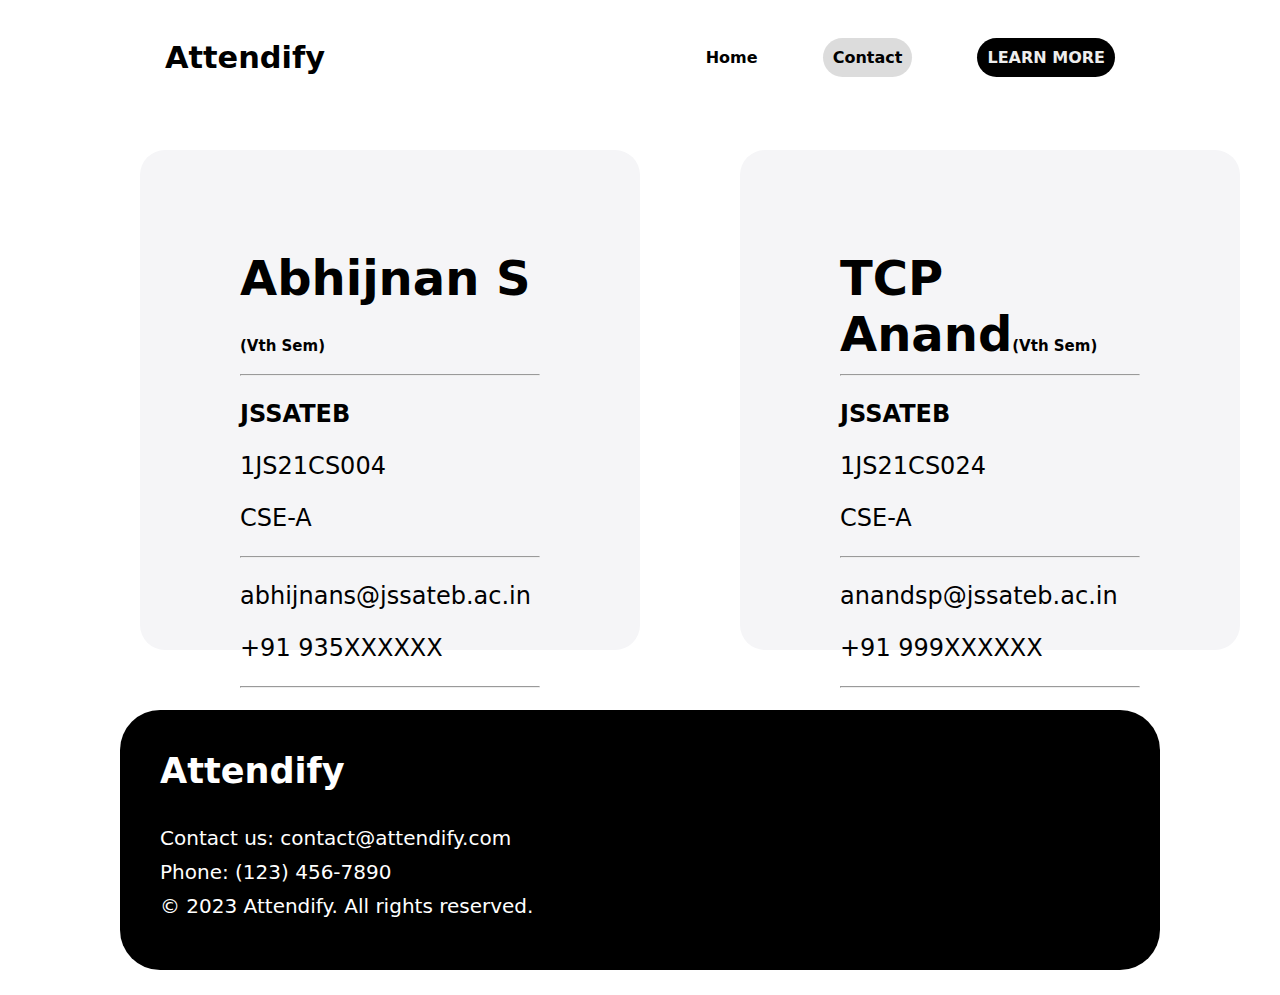
<file: contact.html>
<!DOCTYPE html>
<html lang="en">

<head>
    <meta charset="UTF-8">
    <meta name="viewport" content="width=device-width, initial-scale=1.0">
    <link rel="stylesheet" href="https://fonts.googleapis.com/css2?family=Montserrat:wght@400;700&display=swap">
    <link rel="stylesheet" href="hero.css">
    <title>Attendify</title>
    <style>
        .card-container {
            text-align: center;
            font-size: 1.5em;
            display: grid;
            gap: 20px;
        }

        .card1 {
            grid-column: 1;
            grid-row: 1;
            width: 300px;
            height: 300px;

            background-color: #F5F5F7;
            color: #000;
            text-align: left;
            padding: 100px;
            border-radius: 25px;
            margin: 40px;
        }

        .card2 {
            grid-column: 2;
            grid-row: 1;
            width: 300px;
            height: 300px;

            background-color: #F5F5F7;
            color: #000;
            text-align: left;
            padding: 100px;
            border-radius: 25px;
            margin: 40px;

        }

        .card1 h1 {
            margin-top: 0;
            margin-bottom: 5px;
        }

        .card2 h1 {
            margin-top: 0;
            margin-bottom: 5px;
        }

        span {
            font-size: 15px;
        }
    </style>
</head>

<body>
    <header>
        <div class="logo">Attendify</div>
        <nav>
            <a href="index.html">Home</a>
            <!-- <a href="#">About</a> -->
            <a href="#" class="active">Contact</a>
            <a href="#" class="explore">Learn More</a>
        </nav>

    </header>
    <section>
        <div class="card-container">
            <div class="card1">
                <h1>Abhijnan S <span>(Vth Sem)</span></h1>
                <hr>
                <p style="font-weight: 700;">JSSATEB</p>
                <p style="font-weight: 500;">1JS21CS004</p>
                <p style="font-weight: 500;">CSE-A</p>
                <hr>
                <p>abhijnans@jssateb.ac.in</p>
                <p>+91 935XXXXXX</p>
                <hr>

            </div>
            <div class="card2">
                <h1>TCP Anand<span>(Vth Sem)</span></h1>
                <hr>
                <p style="font-weight: 700;">JSSATEB</p>
                <p style="font-weight: 500;">1JS21CS024</p>
                <p style="font-weight: 500;">CSE-A</p>
                <hr>
                <p>anandsp@jssateb.ac.in</p>
                <p>+91 999XXXXXX</p>
                <hr>

            </div>
        </div>
    </section>
    <footer class="footer">
        <div class="footer-elements">
            <h3>Attendify</h3>
        </div>
        <div class="contact-info">
            <p>Contact us: contact@attendify.com</p>
            <p>Phone: (123) 456-7890</p>
        </div>
        <div class="copyright">
            <p>&copy; 2023 Attendify. All rights reserved.</p>
        </div>

    </footer>
</body>

</html>
</file>
<file: hero.css>
body {
  /* font-family: 'Montserrat', sans-serif; */
  /* font-family: 'Helvetica', sans-serif; */
  font-family: 'San Francisco', 'SF Pro Display', 'SF Pro Text', -apple-system, system-ui, sans-serif;
  /* font-family: UberMove, UberMoveText, system-ui, "Helvetica Neue", Helvetica, Arial, sans-serif; */
  margin: 0;
  padding: 0;
  background-color: #fff;
  padding: 250px;
  padding-top: 5px;
  padding-bottom: 5px;
}

header {
  color: #000;
  display: flex;
  justify-content: space-between;
  align-items: center;
  /* background-color: #131315; */
  border-radius: 40px;
  padding: 20px;
  margin: 15px;
  /* border: 2px solid #333;  */
  /* box-shadow: 0 4px 10px rgba(251, 250, 250, 0.1);  */
}

.navbar {
  background-color: whitesmoke;

}

nav {
  text-align: center;
}

nav a {
  color: #000;
  text-decoration: none;
  margin: 30px;
  font-size: 1em;
  transition: text-shadow 0.5s ease-in-out;
  /* Add transition for smooth effect */
  font-weight: 700;
}

nav a:hover {
  background-color: #ededed;
  padding: 10px;
  border-radius: 25px;
  margin: 20px;

  /* text-shadow: 0 0 20px #fff;  */
}

nav a.active:hover {
  margin-right: 30px;
}


.logo {
  font-size: 1.9em;
  font-weight: bold;
  margin-left: 30px;
}

.hero {
  min-height: 50%;
  border-radius: 40px;
  background-color: #F5F5F7;
  margin: 0px 15px 7.5px 15px;
  /* background: url("data:image/svg+xml;utf8,<svg xmlns='http://www.w3.org/2000/svg' id='SvgjsSvg1079' width='200' height='200' viewBox='0 0 512 512' version='1.1' xmlns:xlink='http://www.w3.org/1999/xlink' xmlns:svgjs='http://svgjs.dev/svgjs'><path d='m256.002 242.913 210.412-121.43L256.002 0 45.586 121.483zm-15.053 26.073L30.534 147.557v242.96L240.949 512zm30.107 0V512l210.41-121.483v-242.96z' fill='rgba(255, 255, 255, 1)'></path></svg>"); */
  background-size: 50% 50%;
  background-repeat: no-repeat;
  padding: 80px;
  padding-bottom: 130px;
}

.hero-content {
  /* font-size: 30px; */
  /* line-height: 52px; */
  font-size: 1.9em;
  line-height: 2em;
  letter-spacing: -0.01em;
  font-weight: 600;
}

.hero-content h1 {
  margin-top: 20px;
  margin-bottom: 20px;
}


.explore {
  background-color: #000;
  color: #ededed;
  padding: 10px;
  border-radius: 25px;
  text-transform: uppercase;

  /* Add transition for smooth effect */
}

.explore:hover {
  background-color: #dcdcdc;
  color: #000;
  border: 2px solid #000;
  margin-left: 28px;
  margin-right: 28px;
  /* Border color and thickness */
}

.center-image {
  display: block;
  margin: 20px auto;
  /* Adjust the margin as needed */
  max-width: 80%;
  height: auto;
  margin-top: 0px;
}

.hero-content {
  color: #000;
  text-align: center;
}

.active {
  background-color: #dcdcdc;
  padding: 10px;
  border-radius: 25px;
}

.btn-hero {
  font-size: 20px;
  text-decoration: none;
  background-color: #000;
  color: #ededed;
  padding: 20px;
  border-radius: 25px;
  text-transform: uppercase;
  transition: text-shadow 0.9s ease-in-out;
  margin-bottom: 20px;
  border: 2px solid #000;
}

.btn-hero:hover {
  background-color: #dcdcdc;
  color: #000;
  border: 2px solid #000;
  margin-left: 28px;
  margin-right: 28px;
  /* Border color and thickness */
}

.highlight {

  position: relative;
  display: inline-block;
  background: linear-gradient(to right, #cccccc, #666666);
  background: linear-gradient(to left, #e401e4, #0000FF);
  /*background: linear-gradient(to right, #FFEB3B, #FFA500);*/
  background: linear-gradient(45deg, #87CEEB, #3498db, #2c3e50);
  background: linear-gradient(45deg, #0397fa, #0273e3);
  color: transparent;
  -webkit-background-clip: text;
  /* For Safari/Chrome/iOS */
  background-clip: text;
  font-weight: 700;
}

.highlight2 {
  position: relative;
  display: inline-block;
  background: linear-gradient(to right, #cccccc, #666666);
  background: linear-gradient(to left, #b7011c, #ff0d00);
  color: transparent;
  -webkit-background-clip: text;
  font-weight: 700;
  background-clip: text;
}

.gradient-text::after {
  content: attr(data-text);
  display: block;
  position: absolute;
  top: 0;
  left: 0;
  color: #333;
  /* Set the fallback color */
  z-index: -1
}

/* Introduction section */
.intro {
  min-height: 30vh;
  background-color: #F5F5F7;
  margin: 20px;
  padding: 60px;
  border-radius: 40px;
  font-size: 2em;
  font-weight: 500;
  text-align: start;
  line-height: 1.5em;
  letter-spacing: -0.5px;
}

.intro p {
  margin-top: 0;
  margin-bottom: 30px;
}

.intro a {
  margin: 30px;
}


.grid-container {
  display: grid;
  gap: 20px;
  /* padding: 10px; */
}

.grid-item {
  background-color: #F5F5F7;
  text-align: center;
  padding: 40px;
  font-size: 30px;
  border-radius: 40px;
}

.item1 {
  grid-column: 1 ;
  grid-row: 1 ;
}

.item1 h1 {
  margin-top: 0;
  margin-bottom: 40px;
}

.highlight3 {
  position: relative;
  display: inline-block;
  background: linear-gradient(135deg, #00ff44, #0a952a);
  color: transparent;
  -webkit-background-clip: text;
  background-clip: text;
  font-weight: 700;
}


.item2 {
  grid-column: 2;
  grid-row: 1 ;
}
.item3 {
  grid-column: 1;
  grid-row: 2 ;
  min-height: 25vh;
  margin-right: 10px;
}

.item3 img {
  display: block; /* Set the image as a block element */
  margin: 0 auto; /* Center the image horizontally using auto margins */
  max-width: 80%;
}

.item3 h1{
  margin-top: 0;
}
.item4 {
  grid-column: 2;
  grid-row: 2 ;
  min-height: 25vh;
  margin-left: 10px;
}

.item4 img {
  display: block; /* Set the image as a block element */
  margin: 0 auto; /* Center the image horizontally using auto margins */
  max-width: 60%;
}

.item4 h1{
  margin-top: 0;
}

.item2 h1 {
  margin-top: 0;
  margin-bottom: 50px;
}

.highlight4 {
  position: relative;
  display: inline-block;
  background: linear-gradient(135deg, #e401e4, #0397fa);
  color: transparent;
  -webkit-background-clip: text;
  background-clip: text;
  font-weight: 700;
}

.grid-item.item2 {
  display: flex;
  flex-direction: column;
  align-items: center;
  text-align: center;
}

.grid-item.item2 img {
  max-width: 100%;
  /* Ensure the image doesn't exceed the container width */
  margin-bottom: 50px;

}

.feature2 {
  margin: 20px;
}

.feature3 {
  margin: 20px;
  min-height: 50vh;
  border-radius: 40px;
  background-color: #F5F5F7;
  /* margin: 0px 15px 7.5px 15px; */
  background-size: 50% 50%;
  background-repeat: no-repeat;
  padding: 40px;
  text-align: center;
  font-size: 30px;
}

.messages h1 {
  margin-top: 0;
}

.messages img {
  display: block; /* Set the image as a block element */
  margin: 0 auto; /* Center the image horizontally using auto margins */
  max-width: 40%;
}

.highlight5 {
  position: relative;
  display: inline-block;
  background: linear-gradient(135deg, #01e410, #0397fa);
  color: transparent;
  -webkit-background-clip: text;
  background-clip: text;
  font-weight: 700;
}

.feature4{
  margin: 20px;
}

.video-player {
  text-align: center;
  overflow: hidden;
  border-radius: 20px;
  /* Add border radius */
  width: 450px;
  /* Set the width to make it square */
  height: 450px;
  /* Set the height to make it square */
  /* border: 0.001px solid #000; */
}

video {
  width: 100%;
  height: 100%;
  object-fit: cover;
  /* Maintain aspect ratio while covering the entire container */
  border-radius: 25px;
  /* Add border radius */
}

.con3{
  gap:0;
}

.footer{
  margin: 20px;
  min-height: 20vh;
  border-radius: 40px;
  background-color: #000;
  /* margin: 0px 15px 7.5px 15px; */
  background-size: 50% 50%;
  background-repeat: no-repeat;
  padding: 40px;
  text-align: left;
  font-size: 30px;
  color: #fff;
  overflow: hidden; /* Disable scrolling for the entire page */

}

.footer-elements {
  margin-bottom: 20px;
}

.footer h3{
  margin-top: 0;
}

.footer p {
  margin: 10px 0;
  font-size: 20px;
}

.highlight6 {
  position: relative;
  display: inline-block;
  background: linear-gradient(45deg, #FFD700, #FFA500);
  color: transparent;
  -webkit-background-clip: text;
  background-clip: text;
  font-weight: 700;
}

.highlight7 {
  position: relative;
  display: inline-block;
  background: linear-gradient(45deg, #ba8cfe, #2d2d2d);
  color: transparent;
  -webkit-background-clip: text;
  background-clip: text;
  font-weight: 700;
}



@media only screen and (max-width: 1446px){
  body{
    padding: 100px;
    padding-top: 5px;
    padding-bottom: 5px;
  }
  .feature3 {
    min-height: 20vh;
  }
}

@media only screen and (max-width: 1145px){
  body{
    padding: 40px;
    padding-top: 5px;
    padding-bottom: 5px;
  }
  .item3 img {
    display: block; /* Set the image as a block element */
    margin: 0 auto; /* Center the image horizontally using auto margins */
    max-width: 300px;
    max-height: 300px;
  }
  .feature3 {
    min-height: 20vh;
  }
}

@media only screen and (max-width: 1024px){
  body{
    padding: 20px;
    padding-top: 5px;
    padding-bottom: 5px;
  }

  .video-player {
    text-align: center;
    overflow: hidden;
    border-radius: 20px;
    /* Add border radius */
    width: 350px;
    height: 350px;
  }

  .feature3 {
    min-height: 20vh;
  }
}
@media only screen and (max-width: 871px){
  body{
    padding: 5px;
    padding-top: 5px;
    padding-bottom: 5px;
  }

  .video-player {
    width: 320px;
    height: 320px;
  }

  .item3 img {
    display: block; /* Set the image as a block element */
    margin: 0 auto; /* Center the image horizontally using auto margins */
    max-width: 300px;
    max-height: 300px;
  }
}
@media only screen and (max-width: 820px){
  section h1{
    font-size: 30px;
  }

  section p{
    font-size: 25px;
  }

  .hero {
    padding: 50px;
  }
  .hero-content {
    line-height: 50px;
    letter-spacing: -0.01em;
    font-weight: 600;
  }

  .video-player {
    width: 280px;
    height: 280px;
  }
  .item4 img {
    max-width: 80%;
  }
}

@media only screen and (max-width: 700px){
  section h1{
    font-size: 25px;
  }

  section p{
    font-size: 22px;
  }

  .item4 img {
    max-width: 100%;
  }

  .hero-content {
    line-height: 40px;
  }

  nav a {
    color: #000;
    text-decoration: none;
    margin: 15px;
    font-size: 12px;
  }

  .btn-hero {
    font-size: 15px;
    padding: 15px;
    border-radius: 25px;
    
  }

}

@media only screen and (max-width: 660px){
  body{
    padding: 50px;
    padding-top: 5px;
    padding-bottom: 5px;
  }
  .grid-container {
    display:block;
  }
  .item1{
    margin-bottom: 20px;
  }
  .item2{
    margin-bottom: 20px;
  }
  .item3{
    margin-bottom: 20px;

  }
  .item4 img {
    max-width: 50%;
  }
}
</file>
